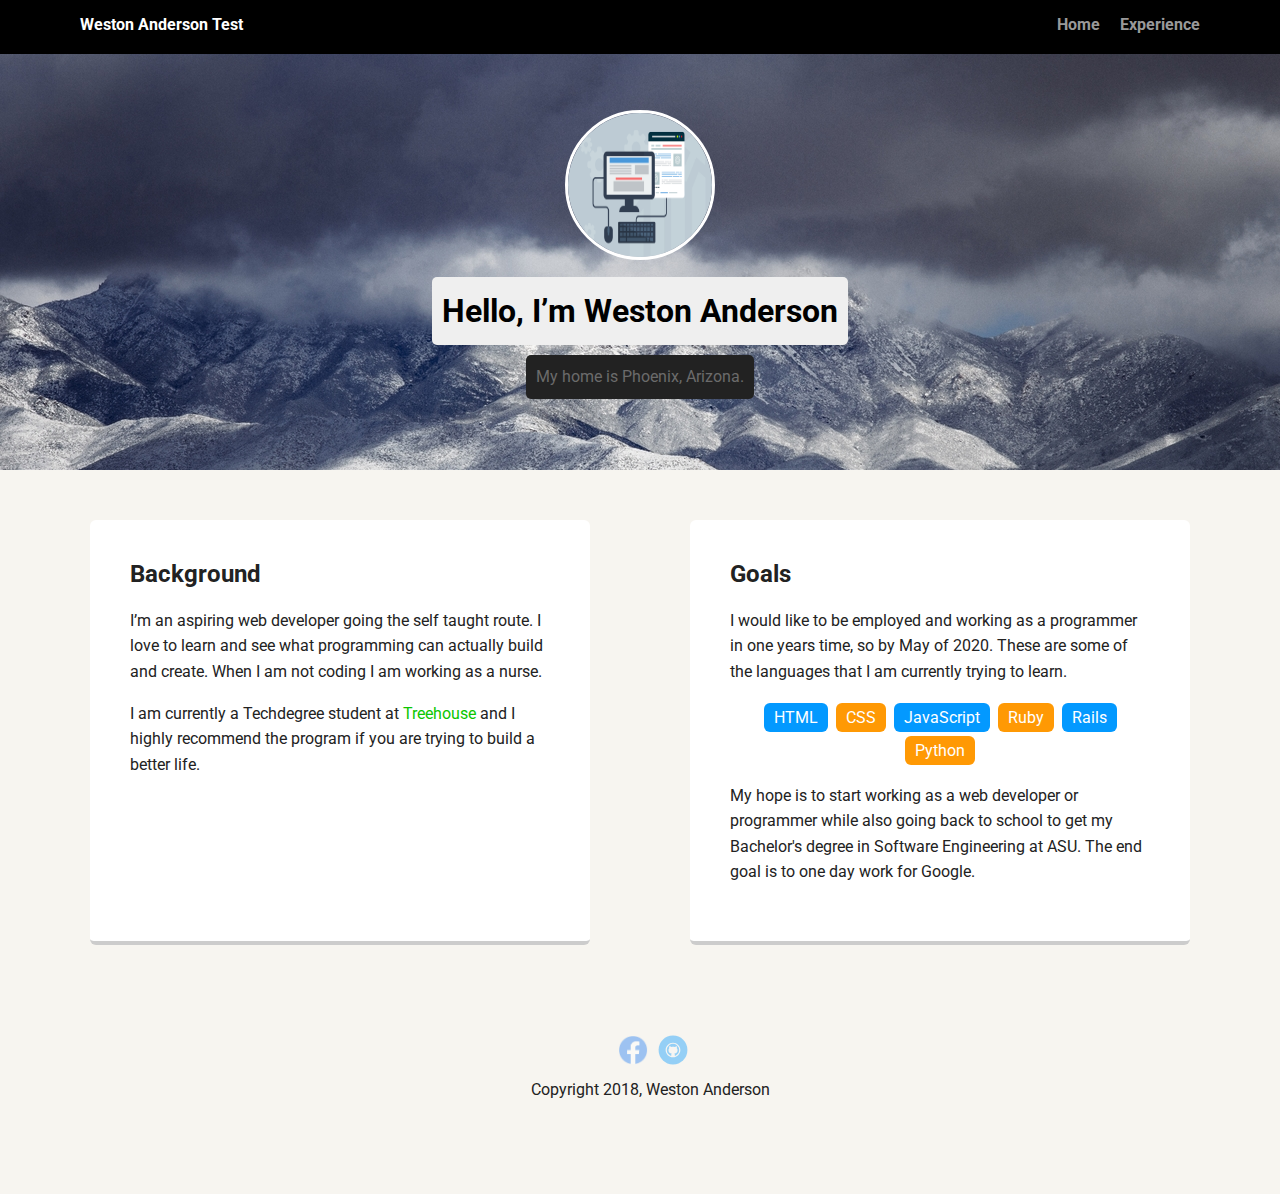
<file: portfolio_update_v1/index.html>
<!doctype html>
<html lang="en">
<head>
  <meta charset="utf-8">
  <title>Weston Anderson's Profile</title>
  <meta name="viewport" content="width=device-width, initial-scale=1.0">
  <link rel="stylesheet" href="styles.css">
  <link href="https://fonts.googleapis.com/css?family=Muli%7CRoboto:400,300,500,700,900" rel="stylesheet">
</head>
  <body>

    <div class="main-nav">
        <ul class="nav">
          <li class="name">Weston Anderson Test</li>
          <li><a href="index.html">Home</a></li>
          <li><a href="Experience.html">Experience</a></li>
        </ul>
    </div>

    <header>
      <!-- This photo was found at https://pixabay.com/illustrations/webdesign-design-web-website-3411373/ -->
      <img src="images/Web-dev.jpg" alt="My profile image" class="profile-image" title="Web development. Photo credit to Mudassar Iqbal"> 
      <h1 class="tag name">Hello, I’m Weston Anderson</h1>
      <p class="tag location">My home is Phoenix, Arizona.</p>
    </header>

    <main class="flex">
      <div class="card">
        <h2>Background</h2>
        <p>I’m an aspiring web developer going the self taught route. I love to learn and see what programming can actually build and create. When I am not coding I am working as a nurse.</p>
        <p>I am currently a Techdegree student at <a href="https://join.teamtreehouse.com/techdegree/" target="_blank" class="linkcolor">Treehouse</a> and I highly recommend the program if you are trying to build a better life.</p>
      </div> 

      <div class="card">
        <h2>Goals</h2>
        <p>I would like to be employed and working as a programmer in one years time, so by May of 2020. These are some of the languages that I am currently trying to learn.</p>
        <ul class="skills">
          <li>HTML</li>
          <li>CSS</li>
          <li>JavaScript</li>
          <li>Ruby</li>
          <li>Rails</li>
          <li>Python</li>
        </ul>
        <p>My hope is to start working as a web developer or programmer while also going back to school to get my Bachelor's degree in Software Engineering at ASU. The end goal is to one day work for Google.</p>
      </div> 

    </main>
    <footer>
      <ul>
        <li><a href="https://www.facebook.com/profile.php?id=100007049118172" class="social Facebook">Facebook</a></li>
        <li><a href="https://github.com/Weston-Anderson" class="social github">Github</a></li>
      </ul>
      <p class="copyright">Copyright 2018, Weston Anderson</p>
    </footer>
  </body>
  </html>

  <!-- Hello, I am trying to get the grade exceeds expectations, however if I
  only meet the requirements for meets expectations that is okay as well. -->
</file>
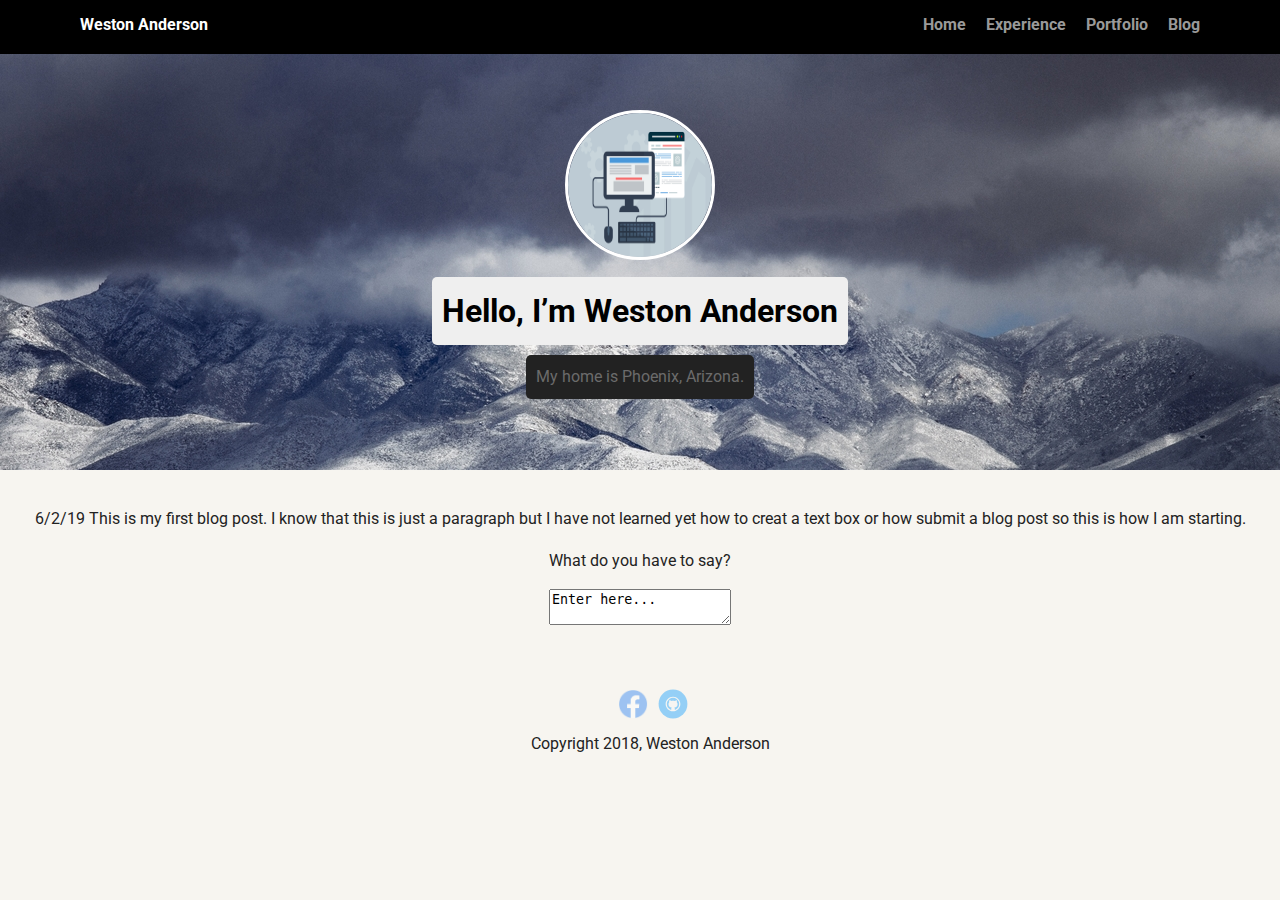
<file: portfolio_update_v1/Blog.html>
<!doctype html>
<html lang="en">
<head>
  <meta charset="utf-8">
  <title>Blog</title>
  <meta name="viewport" content="width=device-width, initial-scale=1.0">
  <link rel="stylesheet" href="styles.css">
  <link href="https://fonts.googleapis.com/css?family=Muli%7CRoboto:400,300,500,700,900" rel="stylesheet">
</head>
  <body>

    <div class="main-nav">
        <ul class="nav">
          <li class="name">Weston Anderson</li>
          <li><a href="index.html">Home</a></li>
          <li><a href="Experience.html">Experience</a></li>
          <li><a href="Portfolio.html">Portfolio</a></li>
          <li><a href="Blog.html">Blog</a></li>
        </ul>
    </div>

    <header>
      <!-- This photo was found at https://pixabay.com/illustrations/webdesign-design-web-website-3411373/ -->
      <img src="images/Web-dev.jpg" alt="My profile image" class="profile-image" title="Web development. Photo credit to Mudassar Iqbal"> 
      <h1 class="tag name">Hello, I’m Weston Anderson</h1>
      <p class="tag location">My home is Phoenix, Arizona.</p>
    </header>

    <main>

     <p>6/2/19 This is my first blog post. I know that this is just a paragraph but I have not
         learned yet how to creat a text box or how submit a blog post so this is how I am starting.
     </p>

     <p>What do you have to say?</p>
     <textarea class="blogpost">Enter here...</textarea>

    </main>
    <footer>
      <ul>
        <li><a href="https://www.facebook.com/profile.php?id=100007049118172" class="social Facebook">Facebook</a></li>
        <li><a href="https://github.com/Weston-Anderson" class="social github">Github</a></li>
      </ul>
      <p class="copyright">Copyright 2018, Weston Anderson</p>
    </footer>
  </body>
  </html>

  <!-- Hello, I am trying to get the grade exceeds expectations, however if I
  only meet the requirements for meets expectations that is okay as well. -->
</file>
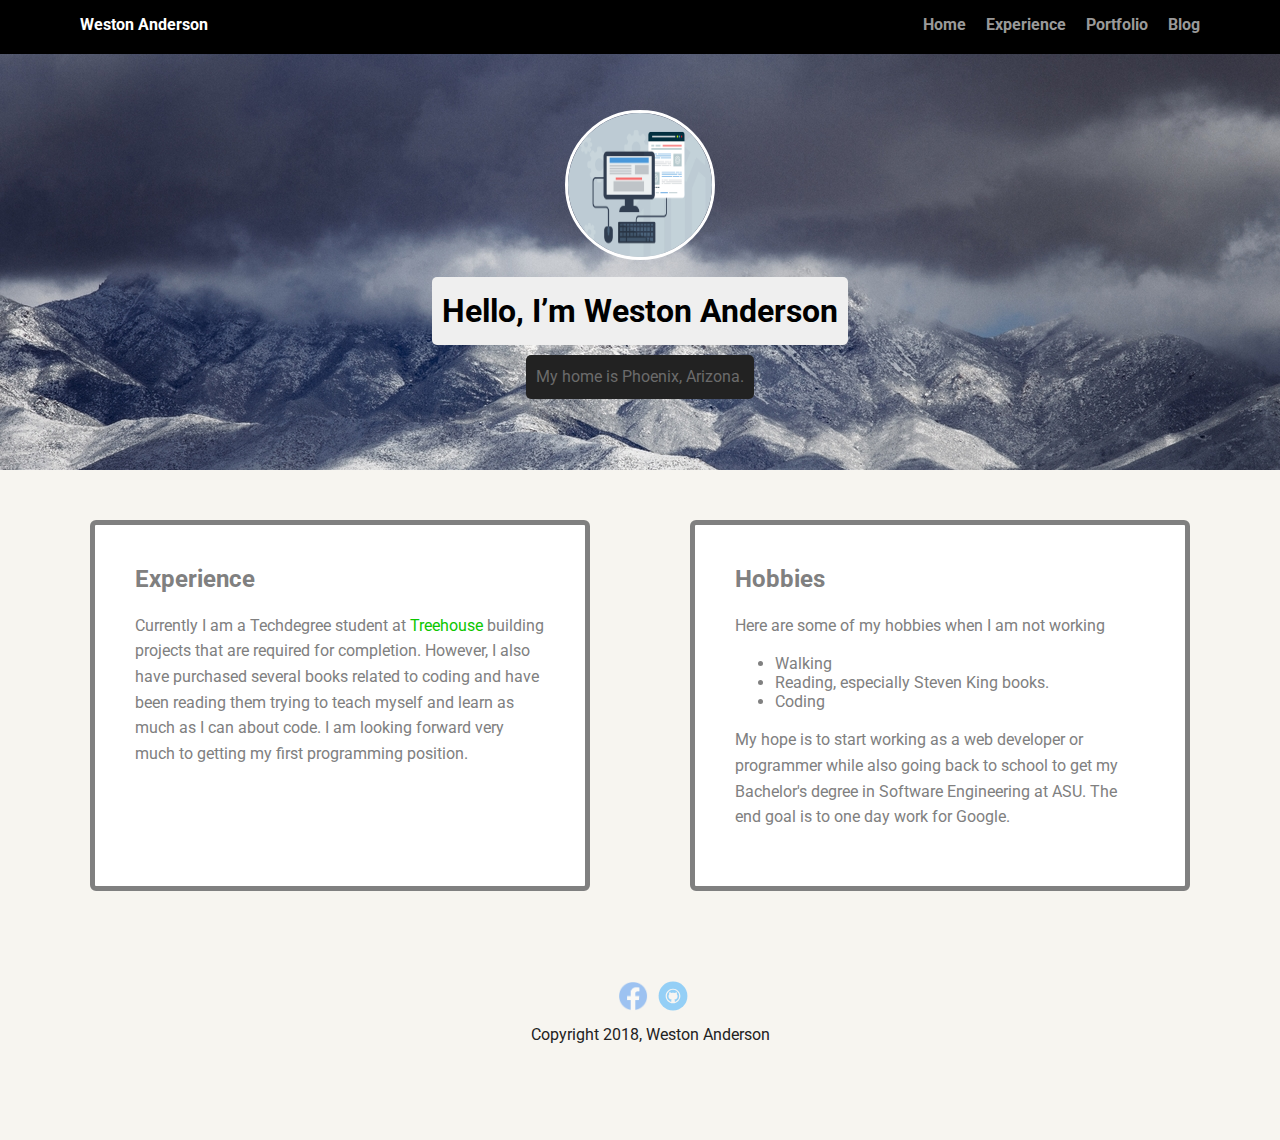
<file: portfolio_update_v1/Experience.html>
<!doctype html>
<html lang="en">
<head>
  <meta charset="utf-8">
  <title>Experience</title>
  <meta name="viewport" content="width=device-width, initial-scale=1.0">
  <link rel="stylesheet" href="styles.css">
  <link href="https://fonts.googleapis.com/css?family=Muli%7CRoboto:400,300,500,700,900" rel="stylesheet">
</head>
  <body>

    <div class="main-nav">
      <ul class="nav">
        <li class="name">Weston Anderson</li>
        <li><a href="index.html">Home</a></li>
        <li><a href="Experience.html">Experience</a></li>
        <li><a href="Portfolio.html">Portfolio</a></li>
        <li><a href="Blog.html">Blog</a></li>
      </ul>
  </div>

    <header>
      <!-- This photo was found at https://pixabay.com/illustrations/webdesign-design-web-website-3411373/ -->
      <img src="images/Web-dev.jpg" alt="My profile image" class="profile-image" title="Web development. Photo credit to Mudassar Iqbal"> 
      <h1 class="tag name">Hello, I’m Weston Anderson</h1>
      <p class="tag location">My home is Phoenix, Arizona.</p>
    </header>

    <main class="flex">
      <div class="card card-border">
        <h2>Experience</h2>
        <p>Currently I am a Techdegree student at <a href="https://join.teamtreehouse.com/techdegree/" target="_blank" class="linkcolor">Treehouse</a> building projects that are required for completion. However, I also have purchased several books related to coding and have been reading them trying to teach myself and learn as much as I can about code. I am 
        looking forward very much to getting my first programming position.</p>
      </div> 

      <div class="card card-border">
        <h2>Hobbies</h2>
        <p>Here are some of my hobbies when I am not working</p>
        <ul>
          <li>Walking</li>
          <li>Reading, especially Steven King books.</li>
          <li>Coding</li>
        </ul>
        <p>My hope is to start working as a web developer or programmer while also going back to school to get my Bachelor's degree in Software Engineering at ASU. The end goal is to one day work for Google.</p>
      </div> 

    </main>
    <footer>
      <ul>
        <li><a href="https://www.facebook.com/profile.php?id=100007049118172" class="social Facebook">Facebook</a></li>
        <li><a href="https://github.com/Weston-Anderson" class="social github">Github</a></li>
      </ul>
      <p class="copyright">Copyright 2018, Weston Anderson</p>
    </footer>
  </body>
  </html>

  <!-- Hello, I am trying to get the grade exceeds expectations, however if I
  only meet the requirements for meets expectations that is okay as well. -->
</file>
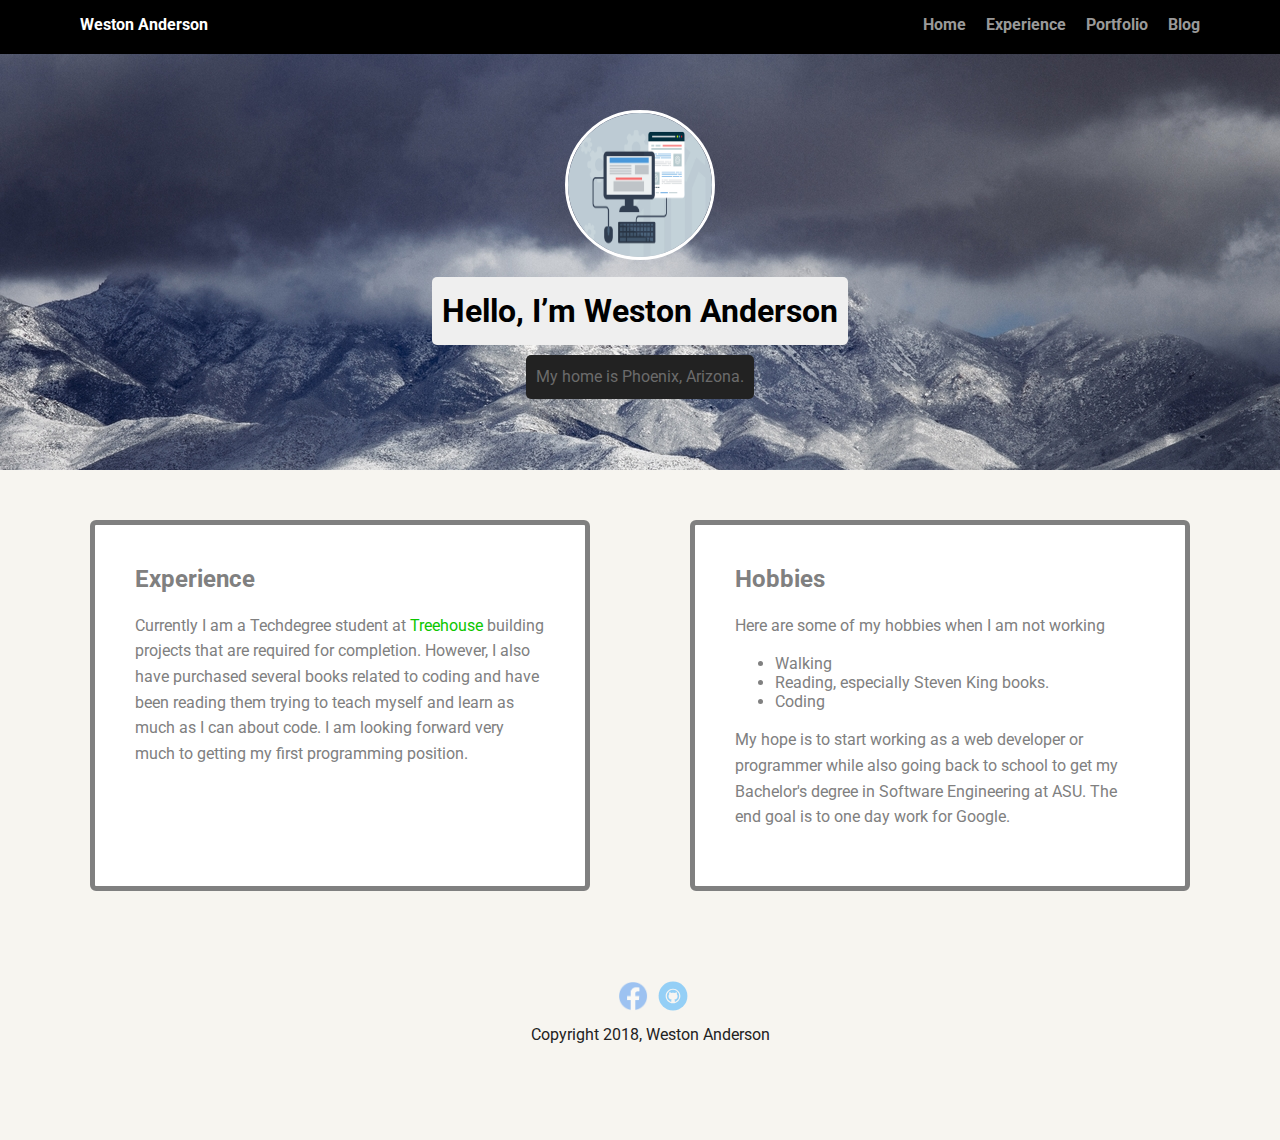
<file: portfolio_update_v1/Portfolio.html>
<!doctype html>
<html lang="en">
<head>
  <meta charset="utf-8">
  <title>Portfolio</title>
  <meta name="viewport" content="width=device-width, initial-scale=1.0">
  <link rel="stylesheet" href="styles.css">
  <link href="https://fonts.googleapis.com/css?family=Muli%7CRoboto:400,300,500,700,900" rel="stylesheet">
</head>
  <body>

    <div class="main-nav">
      <ul class="nav">
        <li class="name">Weston Anderson</li>
        <li><a href="index.html">Home</a></li>
        <li><a href="Experience.html">Experience</a></li>
        <li><a href="Portfolio.html">Portfolio</a></li>
        <li><a href="Blog.html">Blog</a></li>
      </ul>
  </div>

    <header>
      <!-- This photo was found at https://pixabay.com/illustrations/webdesign-design-web-website-3411373/ -->
      <img src="images/Web-dev.jpg" alt="My profile image" class="profile-image" title="Web development. Photo credit to Mudassar Iqbal"> 
      <h1 class="tag name">Hello, I’m Weston Anderson</h1>
      <p class="tag location">My home is Phoenix, Arizona.</p>
    </header>

    <main class="flex">
      <div class="card card-border">
        <h2>Experience</h2>
        <p>Currently I am a Techdegree student at <a href="https://join.teamtreehouse.com/techdegree/" target="_blank" class="linkcolor">Treehouse</a> building projects that are required for completion. However, I also have purchased several books related to coding and have been reading them trying to teach myself and learn as much as I can about code. I am 
        looking forward very much to getting my first programming position.</p>
      </div> 

      <div class="card card-border">
        <h2>Hobbies</h2>
        <p>Here are some of my hobbies when I am not working</p>
        <ul>
          <li>Walking</li>
          <li>Reading, especially Steven King books.</li>
          <li>Coding</li>
        </ul>
        <p>My hope is to start working as a web developer or programmer while also going back to school to get my Bachelor's degree in Software Engineering at ASU. The end goal is to one day work for Google.</p>
      </div> 

    </main>
    <footer>
      <ul>
        <li><a href="https://www.facebook.com/profile.php?id=100007049118172" class="social Facebook">Facebook</a></li>
        <li><a href="https://github.com/Weston-Anderson" class="social github">Github</a></li>
      </ul>
      <p class="copyright">Copyright 2018, Weston Anderson</p>
    </footer>
  </body>
  </html>

  <!-- Hello, I am trying to get the grade exceeds expectations, however if I
  only meet the requirements for meets expectations that is okay as well. -->
</file>
<file: portfolio_update_v1/styles.css>
/* Global Layout Set-up */
* { 
  box-sizing: border-box;
}
  
body {
  margin: 0;
  padding: 0;
  text-align: center;
  font-family: 'Roboto', sans-serif;
  color: #222;
  background: #f7f5f0;
}
/* Link Styles */

a {
  text-decoration: none;
  color: #999;
}
a:hover {
  color: #6633ff;
}

/* Section Styles */

.main-nav {
  width: 100%;
  background: black;
  min-height: 30px;
  padding: 10px;
  position: fixed;
  text-align: center;
}
.nav {
  display: flex;
  justify-content: space-around;
  font-weight: 700;
  list-style-type: none;
  margin: 0 auto;
  padding: 0;
}

.nav .name {
    display: block;
    margin-right: auto;
    color: white;
}
.nav li {
  padding: 5px 10px 10px 10px;
}
.nav a {
  transition: all .5s;
}
.nav a:hover {
  color: white
}
/* The background picture was from https://unsplash.com/photos/Xy0XmVBzhbE Photo credit to Donald Giannatti */
header {
  text-align: center;
  background: url('images/Arizona-pic.jpg') no-repeat top center; 
  background-size: cover;
  overflow: hidden;
  padding-top: 60px;
}
header {
  line-height: 1.5;
}
header .profile-image {
  margin-top: 50px;
  width: 150px;
  height: 150px;
  border-radius: 50%;
  border: 3px solid white;
  transition: all .5s;
}
header .profile-image:hover {
  transform: scale(1.2) rotate(50deg);
}
.tag {
  background-color: #efefef;
  color: black;
  padding: 10px;
  border-radius: 5px;
  display: table;
  margin: 10px auto;
} 
.location {
  background-color: #222;
  color: #6b6b6b;
}
.card {
  margin: 30px;
  padding: 20px 40px 40px;
  max-width: 500px;
  text-align: left;
  background: #fff;
  border-bottom: 4px solid #ccc;
  border-radius: 6px;
  transition: all .5s;
}
/* Changed the card hover collor */
.card:hover {
  border-color: #06889c;
}

ul.skills {
  padding: 0;
  text-align: center;
}

.skills li {
  border-radius: 6px;
  display: inline-block;
  background: #ff9904;
  color: white;
  padding: 5px 10px;
  margin: 2px;
}

.skills li:nth-child(odd) {
  background: #0399ff;
}

footer {
  width: 100%;
  min-height: 30px;
  padding: 20px 0 40px 20px;
}

footer .copyright {
  top: -8px;
  font-size: .75em;
}

footer ul {
  list-style-type: none;
  margin: 0;
  padding: 0;
}

footer ul li {
  display: inline-block;
}

a.social {
  display: inline-block;
  text-indent: -9999px;
  margin-left: 5px;
  width: 30px;
  height: 30px;
  background-size: 30px 30px;
  opacity: .4;
  transition: all .5s;
}
a.Facebook {
  background-image: url(images/Facebook-logo.png);
}
a.linkedin {
  background-image: url(images/linkedin.svg);
}
a.github {
  background-image: url(images/github.svg);
}
a.social:hover {
  opacity: 1;
}
.clearfix {
  clear: both;
}

/* Styles for larger screens */
@media screen and (min-width: 720px) {
  
  .flex {
      display: -ms-flexbox;      /* TWEENER - IE 10 */
      display: flex; 
      max-width: 1200px;
      -ms-flex-pack: distribute;
      justify-content: space-around;
      margin: 0 auto;
  }

  header {
    min-height: 470px;
  }

  .nav {
    max-width: 1200px;
    padding: 0 30px;
  }


  main {
    padding-top: 20px;
  }

  main p {
    line-height: 1.6em;
  }

  footer {
    font-size: 1.3em;
    max-width: 1200px;
    margin: 40px auto;
  }

}

/* This is the link color to Treehouse */
.linkcolor{
  color: #0cc600;
}

/* This is a border around the cards*/

.card-border {
  border: 5px solid;
  color: Gray;
}

/* Blog post css */

.blogpost {
  
}
</file>
